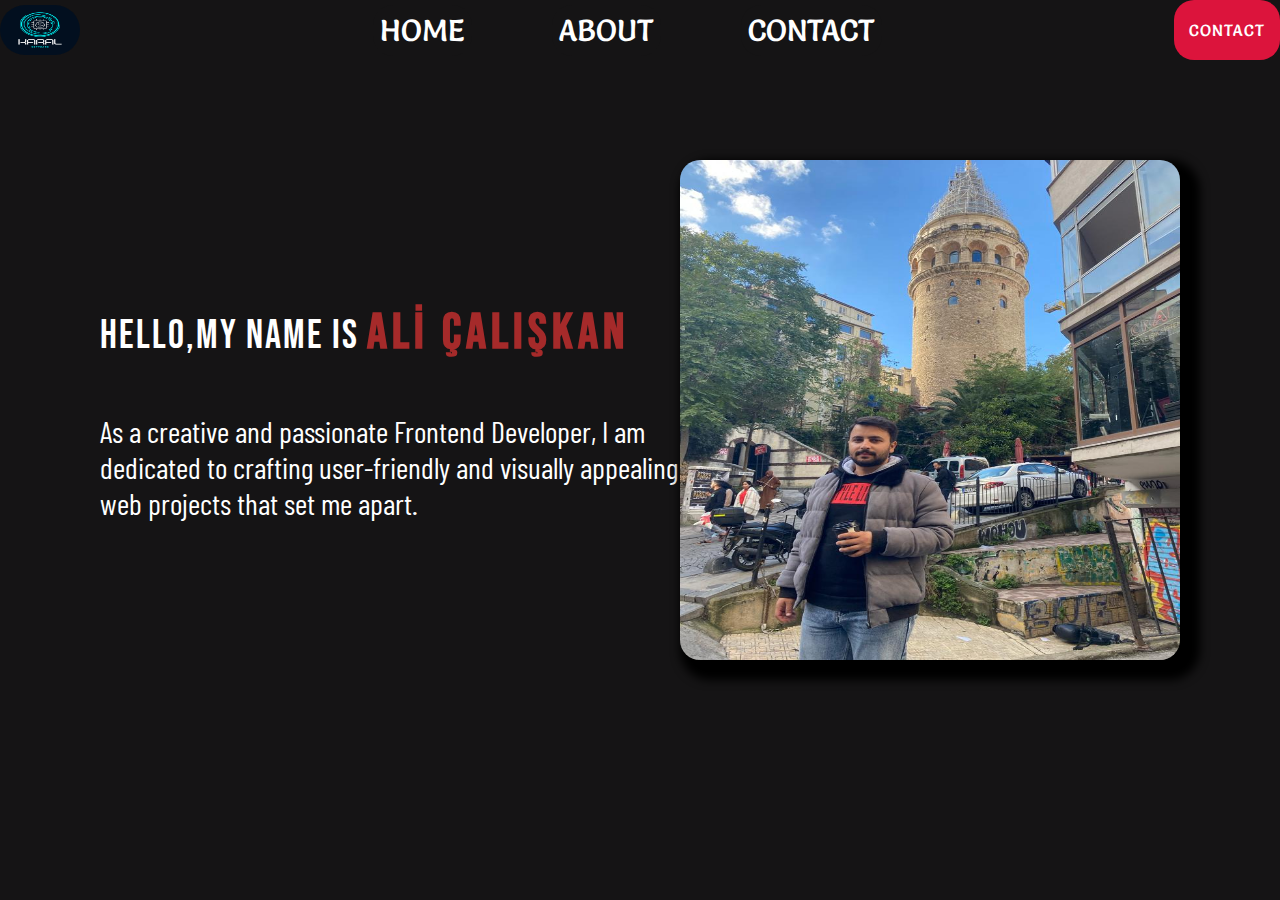
<file: index.html>
<!DOCTYPE html>
<html lang="en">
  <head>
    <meta charset="UTF-8" />
    <meta name="viewport" content="width=device-width, initial-scale=1.0" />
    <title>Document</title>
    <link rel="stylesheet" href="index.css" />
    <link rel="stylesheet" href="shared.css" />
    <link rel="preconnect" href="https://fonts.googleapis.com" />
    <link rel="preconnect" href="https://fonts.gstatic.com" crossorigin />
    <link
      href="https://fonts.googleapis.com/css2?family=Flow+Circular&family=Poppins:wght@400;700&family=Roboto&family=Volkhov:wght@700&family=Yesteryear&display=swap"
      rel="stylesheet"
    />
    <link rel="preconnect" href="https://fonts.googleapis.com" />
    <link rel="preconnect" href="https://fonts.gstatic.com" crossorigin />
    <link
      href="https://fonts.googleapis.com/css2?family=Salsa&display=swap"
      rel="stylesheet"
    />
    <link rel="preconnect" href="https://fonts.googleapis.com" />
    <link rel="preconnect" href="https://fonts.gstatic.com" crossorigin />
    <link
      href="https://fonts.googleapis.com/css2?family=Bebas+Neue&family=Salsa&display=swap"
      rel="stylesheet"
    />
    <link rel="preconnect" href="https://fonts.googleapis.com" />
    <link rel="preconnect" href="https://fonts.gstatic.com" crossorigin />
    <link
      href="https://fonts.googleapis.com/css2?family=Barlow+Condensed:wght@500&family=Bebas+Neue&family=Salsa&display=swap"
      rel="stylesheet"
    />
  </head>
  <body>
    <header class="container-header">
      <div class="column-1 center-container">
        <img class="logo" src="images/Karal.png" alt="" />
        <ul class="list-item">
          <li><a class="header-title" href="index.html">HOME</a></li>
          <li><a class="header-title" href="about.html">ABOUT</a></li>
          <li><a class="header-title" href="contact.html">CONTACT</a></li>
        </ul>
        <a class="cv" href="contact.html">CONTACT</a>
      </div>
    </header>
    <section class="container">
      <div class="boxes center-container">
        <div class="box-1">
          <h1 class="hello">
            Hello,my name is <strong class="name">ALİ ÇALIŞKAN</strong>
          </h1>
          <p>
            As a creative and passionate Frontend Developer, I am dedicated to
            crafting user-friendly and visually appealing web projects that set
            me apart.
          </p>
        </div>

        <div class="box-1">
          <img class="profil" src="images/profil.jpg" alt="" />
        </div>
      </div>
    </section>
  </body>
</html>
</file>
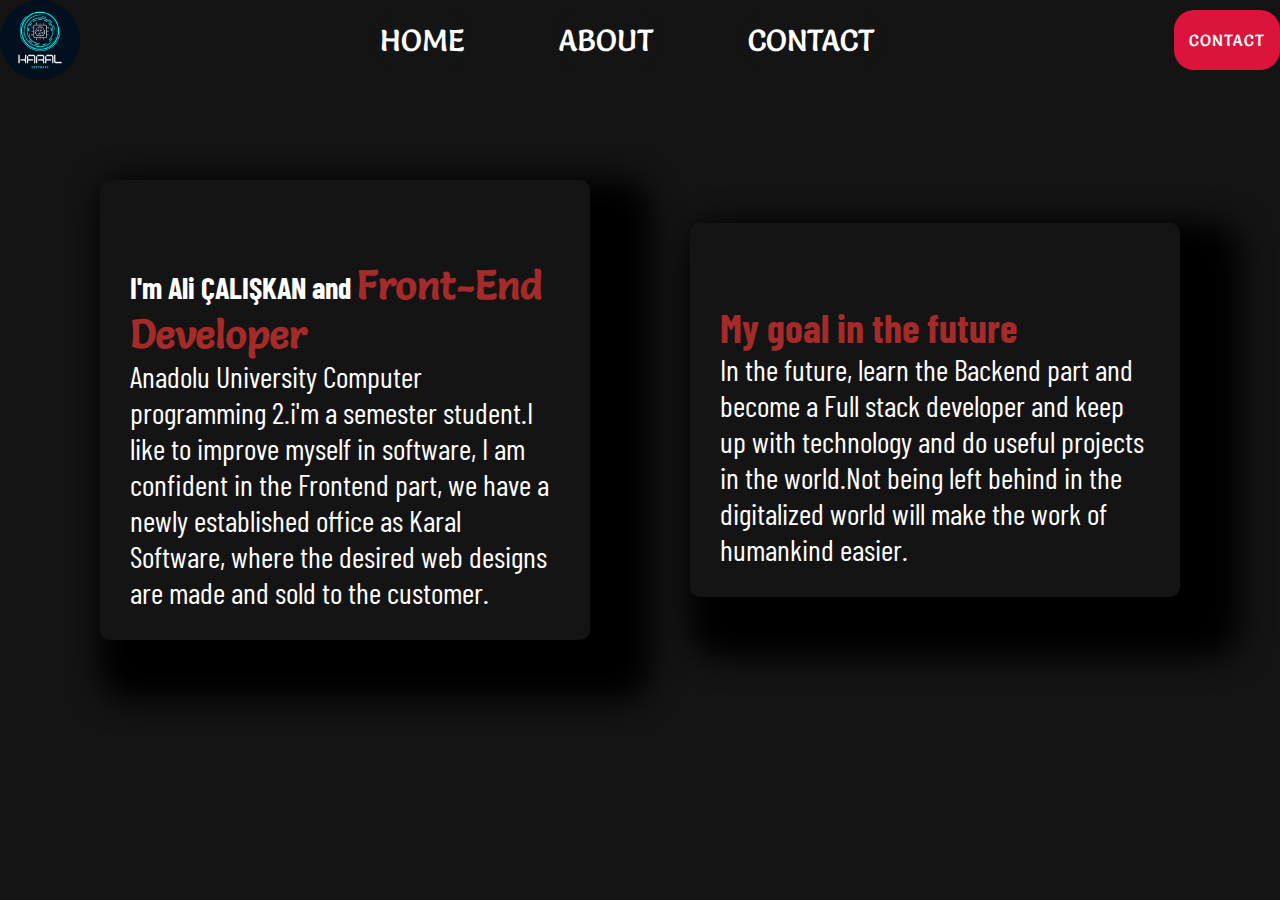
<file: about.html>
<!DOCTYPE html>
<html lang="en">
  <head>
    <meta charset="UTF-8" />
    <meta name="viewport" content="width=device-width, initial-scale=1.0" />
    <link rel="stylesheet" href="shared.css" />
    <link rel="stylesheet" href="about.css" />
    <title>Document</title>
    <link rel="preconnect" href="https://fonts.googleapis.com" />
    <link rel="preconnect" href="https://fonts.gstatic.com" crossorigin />
    <link
      href="https://fonts.googleapis.com/css2?family=Salsa&display=swap"
      rel="stylesheet"
    />
    <link rel="preconnect" href="https://fonts.googleapis.com" />
    <link rel="preconnect" href="https://fonts.gstatic.com" crossorigin />
    <link
      href="https://fonts.googleapis.com/css2?family=Bebas+Neue&family=Salsa&display=swap"
      rel="stylesheet"
    />
    <link rel="preconnect" href="https://fonts.googleapis.com" />
    <link rel="preconnect" href="https://fonts.gstatic.com" crossorigin />
    <link
      href="https://fonts.googleapis.com/css2?family=Barlow+Condensed:wght@500&family=Bebas+Neue&family=Salsa&display=swap"
      rel="stylesheet"
    />
  </head>
  <body>
    <header class="container-header">
      <div class="column-1 center-container">
        <img class="logo" src="images/Karal.png" alt="" />
        <ul class="list-item">
          <li><a class="header-title" href="index.html">HOME</a></li>
          <li><a class="header-title" href="about.html">ABOUT</a></li>
          <li><a class="header-title" href="contact.html">CONTACT</a></li>
        </ul>
        <a class="cv" href="contact.html">CONTACT</a>
      </div>
    </header>
    <section class="cont-section">
      <div class="boxes-about center-container">
        <div class="box-about">
          <h3 class="first">
            I'm Ali ÇALIŞKAN and
            <strong class="front">Front-End Developer</strong>
          </h3>
          <p>
            Anadolu University Computer programming 2.i'm a semester student.I
            like to improve myself in software, I am confident in the Frontend
            part, we have a newly established office as Karal Software, where
            the desired web designs are made and sold to the customer.
          </p>
        </div>
        <div class="box-about-2">
          <h1 class="h1">My goal in the future</h1>
          <p>
            In the future, learn the Backend part and become a Full stack
            developer and keep up with technology and do useful projects in the
            world.Not being left behind in the digitalized world will make the
            work of humankind easier.
          </p>
        </div>
      </div>
    </section>
  </body>
</html>
</file>
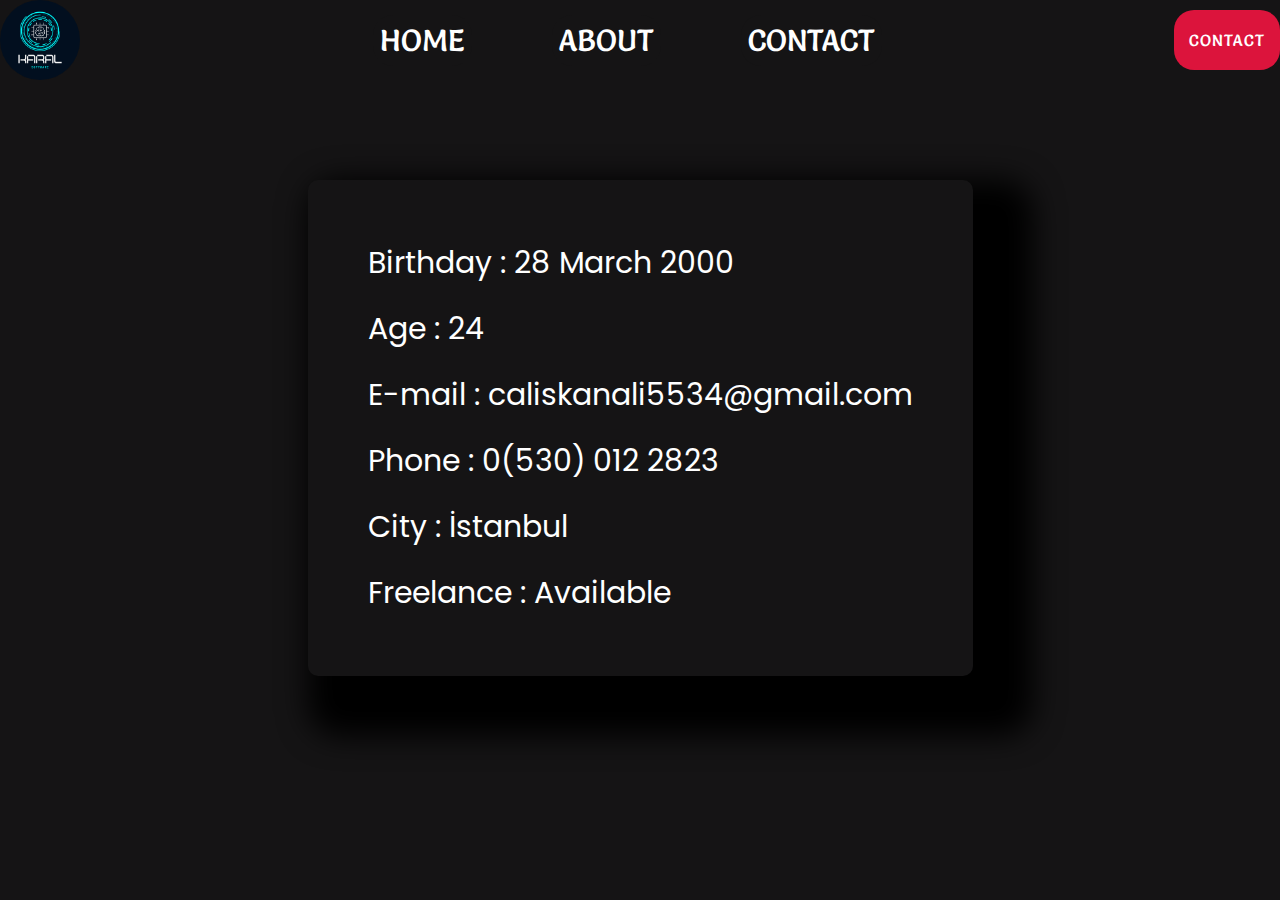
<file: contact.html>
<!DOCTYPE html>
<html lang="en">
  <head>
    <meta charset="UTF-8" />
    <meta name="viewport" content="width=device-width, initial-scale=1.0" />
    <title>Document</title>
    <link rel="stylesheet" href="shared.css" />
    <link rel="preconnect" href="https://fonts.googleapis.com" />
    <link rel="preconnect" href="https://fonts.gstatic.com" crossorigin />
    <link
      href="https://fonts.googleapis.com/css2?family=Flow+Circular&family=Poppins:wght@400;700&family=Roboto&family=Volkhov:wght@700&family=Yesteryear&display=swap"
      rel="stylesheet"
    />
    <link rel="preconnect" href="https://fonts.googleapis.com" />
    <link rel="preconnect" href="https://fonts.gstatic.com" crossorigin />
    <link
      href="https://fonts.googleapis.com/css2?family=Salsa&display=swap"
      rel="stylesheet"
    />
    <link rel="preconnect" href="https://fonts.googleapis.com" />
    <link rel="preconnect" href="https://fonts.gstatic.com" crossorigin />
    <link
      href="https://fonts.googleapis.com/css2?family=Bebas+Neue&family=Salsa&display=swap"
      rel="stylesheet"
    />
    <link rel="preconnect" href="https://fonts.googleapis.com" />
    <link rel="preconnect" href="https://fonts.gstatic.com" crossorigin />
    <link
      href="https://fonts.googleapis.com/css2?family=Barlow+Condensed:wght@500&family=Bebas+Neue&family=Salsa&display=swap"
      rel="stylesheet"
    />
    <link rel="stylesheet" href="contact.css" />
  </head>
  <body>
    <header class="container-header">
      <div class="column-1 center-container">
        <img class="logo" src="images/Karal.png" alt="" />
        <ul class="list-item">
          <li><a class="header-title" href="index.html">HOME</a></li>
          <li><a class="header-title" href="about.html">ABOUT</a></li>
          <li><a class="header-title" href="contact.html">CONTACT</a></li>
        </ul>
        <a class="cv" href="contact.html">CONTACT</a>
      </div>
    </header>
    <section class="cont-section">
      <div class="boxess-about center-container">
        <div class="boxx-about">
          <p class="bilgi">Birthday : 28 March 2000</p>
          <p class="bilgi">Age : 24</p>
          <p class="bilgi">E-mail : caliskanali5534@gmail.com</p>
          <p class="bilgi">Phone : 0(530) 012 2823</p>
          <p class="bilgi">City : İstanbul</p>
          <p class="bilgi">Freelance : Available</p>
        </div>
      </div>
    </section>
  </body>
</html>
</file>
<file: index.css>
.logo-2 {
    display: block;
    justify-content: center;
    align-items: center;
    width: 50px;
  }
  
  .boxes {
    display: flex;
    justify-content: center;
    align-items: center;
    padding: 100px;
    background-color: rgb(21, 20, 21);
  }
  .profil {
    border-radius: 20px;
    box-shadow: 10px 10px 10px 10px;
    background-size: cover;
    width: 500px;
    height: 500px;
  }
  .hello {
    color: white;
    font-size: 40px;
    font-family: "Bebas Neue", sans-serif;
    letter-spacing: 2px;
    font-weight: 500;
  }
  .name {
    font-size: 50px;
    color: brown;
    letter-spacing: 5px;
    font-weight: 600;
    font-family: "Bebas Neue", sans-serif;
  }
  p {
    color: white;
    margin-top: 50px;
    font-size: 30px;
    font-family: "Barlow Condensed", sans-serif;
  }
  .box-1 {
    display: block;
    justify-content: center;
    align-items: center;
  }
  
  img {
    width: 50px;
    height: 50px;
  }
  .btn {
    background-color: brown;
    color: white;
    border-radius: 30px;
    padding: 10px;
    border: none;
  }
  .boxes-2 {
    display: flex;
    justify-content: center;
    align-items: center;
    flex: 1;
  }
</file>
<file: shared.css>
* {
    margin: 0;
    padding: 0;
    background-color: rgb(21, 20, 21);
  }
  .center-container {
    max-width: 1350px;
    margin: 0 auto;
  }
  .container-header {
    background-color: rgb(21, 20, 21);
  }
  .column-1 {
    display: flex;
    justify-content: space-between;
    align-items: center;
  }
  .list-item {
    display: flex;
    gap: 80px;
    list-style: none;
  }
  .header-title {
    text-decoration: none;
    border-radius: 20px;
    padding: 7px;
    font-size: 30px;
    font-family: "Salsa", sans-serif;
    color: white;
  }
  .logo {
    width: 80px;
    border-radius: 100px;
  }
  .cv {
    text-decoration: none;
    padding: 15px;
    border-radius: 20px;
    color: white;
    background-color: crimson;
    border: none;
    font-family: "Salsa", sans-serif;
    letter-spacing: 1px;
    font-weight: 400;
    line-height: 30px;
  }
</file>
<file: about.css>
.first {
    color: white;
    margin-top: 50px;
    font-size: 30px;
    font-family: "Barlow Condensed", sans-serif;
  }
  .h1 {
    color: brown;
    font-size: 40px;
    font-family: "Barlow Condensed", sans-serif;
    margin-top: 50px;
  }
  .boxes-about {
    display: flex;
    justify-content: center;
    align-items: center;
    padding: 100px;
    flex: 1;
    gap: 100px;
  }
  .boxess-about {
    display: flex;
    justify-content: center;
    align-items: center;
    padding: 50px;
  }
  .boxx-about {
    border-radius: 10px;
    box-shadow: 30px 30px 30px 30px;
    padding: 50px;
  }
  .box-about,
  .box-about-2 {
    border-radius: 10px;
    flex: 1;
    box-shadow: 30px 30px 30px 30px;
    padding: 30px;
  }
  
  .front {
    color: brown;
    font-family: "Salsa", sans-serif;
    font-size: 40px;
  }
  p {
    color: white;
  
    font-size: 30px;
    font-family: "Barlow Condensed", sans-serif;
  }
</file>
<file: contact.css>
.cont-section {
    display: flex;
    justify-content: center;
    align-items: center;
    margin-top: 100px;
  }
  .boxes-about {
    display: flex;
    justify-content: center;
    align-items: center;
    padding: 100px;
    flex: 1;
    gap: 100px;
  }
  .boxx-about {
    border-radius: 10px;
    box-shadow: 30px 30px 30px 30px;
    padding: 50px;
  }
  .bilgi {
    color: white;
    font-size: 30px;
    padding: 10px;
    font-family: "Poppins", sans-serif;
  }
</file>
